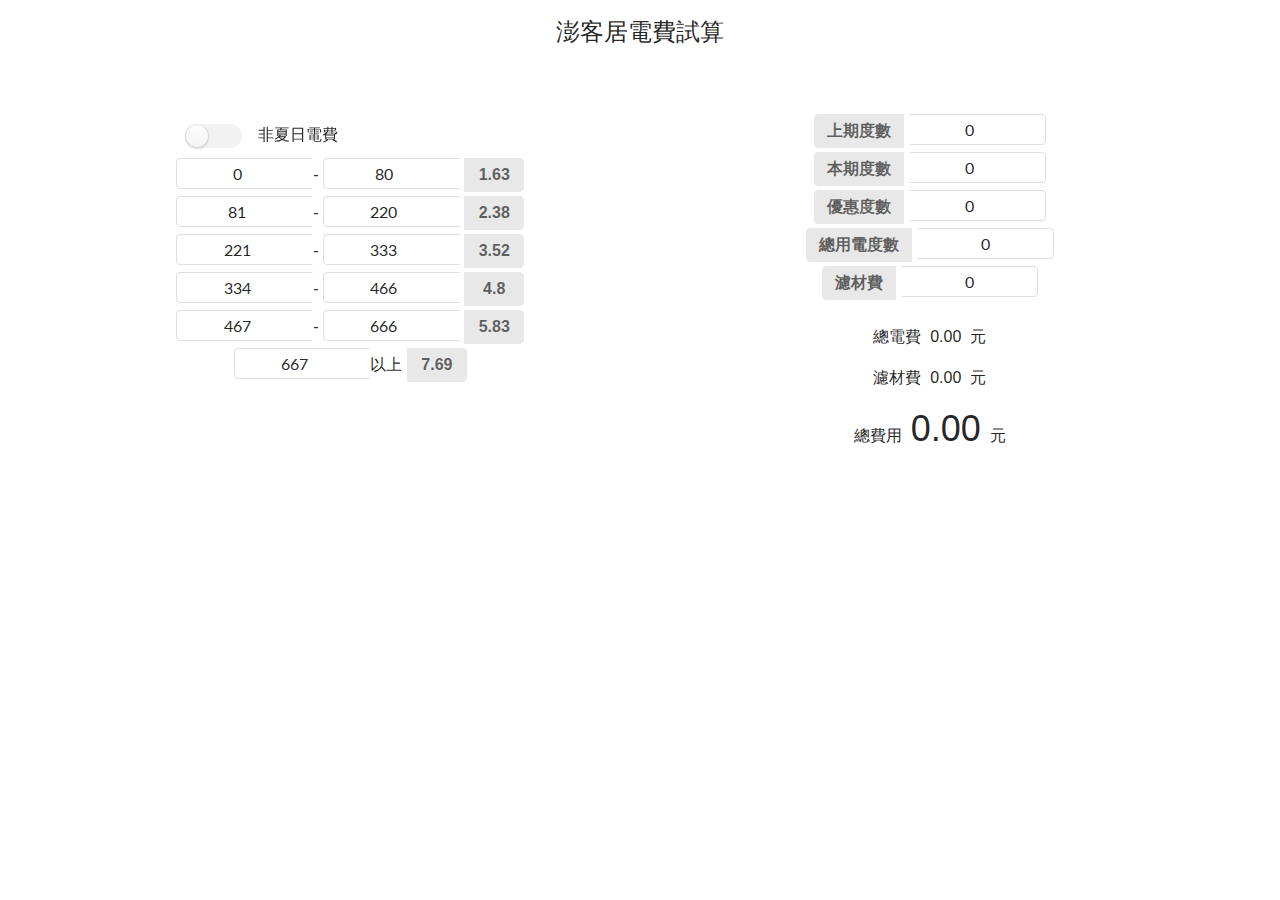
<file: index.html>
<!DOCTYPE html>
<html>

<head>
  <title>COUNTING</title>
  <meta charset="UTF-8">
  <meta name="viewport" content="width=device-width, initial-scale=1.0">
  <script src="https://ajax.googleapis.com/ajax/libs/jquery/2.2.4/jquery.min.js"></script>
  <script src="js/semantic.min.js"></script>
  <script src="js/toastr.min.js"></script>
  <script src="js/index.js?v=202208"></script>
  <link rel="stylesheet" type="text/css" href="css/semantic.min.css">
  <link rel="stylesheet" type="text/css" href="css/toastr.min.css">
  <link rel='stylesheet' href='css/style.css' />

</head>

<body>
  <h1 class="h1">澎客居電費試算</h1>
  <div class="ui stackable grid container centered">
    <div class="eight wide column">
      <div class="ui toggle checkbox" style="margin:10px auto 10px 20%;">
        <input type="checkbox" name="public" id="check">
        <label>非夏日電費</label>
      </div>
      <div class="ui right labeled input">
        <input type="number" name="AL" value="0" class="counting" readonly>-
        <input type="number" name="AU" value="80" class="counting" readonly>
        <div class="ui label" id="A" >
          1.63
        </div>
      </div>
      <div class="ui right labeled input">
        <input type="number" name="BL" value="81" class="counting" readonly>-
        <input type="number" name="BU" value="220" class="counting" readonly>
        <div class="ui label" id="B">
          2.38
        </div>
      </div>
      <div class="ui right labeled input">
        <input type="number" name="CL" value="221" class="counting" readonly>-
        <input type="number" name="CU" value="333" class="counting" readonly>
        <div class="ui label" id="C">
          3.52
        </div>
      </div>
      <div class="ui right labeled input">
        <input type="number" name="DL" value="334" class="counting" readonly>-
        <input type="number" name="DU" value="466" class="counting" readonly>
        <div class="ui label" id="D">
          4.8
        </div>
      </div>
      <div class="ui right labeled input">
        <input type="number" name="EL" value="467" class="counting" readonly>-
        <input type="number" name="EU" value="666" class="counting" readonly>
        <div class="ui label" id="E">
          5.83
        </div>
      </div>
      <div class="ui right labeled input">
        <input type="number" name="FL" value="667" class="counting" readonly>以上
        <div class="ui label" id="F">
          7.69
        </div>
      </div>
    </div>
    <div class="eight wide column">
      <div class="ui labeled input">
        <div class="ui label">
          上期度數
        </div>
        <input type="number" id="lastm" value="0" class="counting month">
      </div>
      <div class="ui labeled input">
        <div class="ui label">
          本期度數
        </div>
        <input type="number" id="thism" value="0" class="counting month">
      </div>
      <div class="ui labeled input">
        <div class="ui label">
          優惠度數
        </div>
        <input type="number" id="discount" value="0" class="counting month">
      </div>
      <div class="ui labeled input">
        <div class="ui label">
          總用電度數
        </div>
        <input type="text" id="degree" value="0" class="counting">
      </div>
      <div class="ui labeled input">
        <div class="ui label">
            濾材費
        </div>
        <input type="text" name="other" value="0" class="counting">
      </div>
      <span style="text-align:center;display:block;margin-top:25px;">總電費&nbsp;&nbsp;<span id="fee">0.00</span>&nbsp;&nbsp;元</span>
      <span style="text-align:center;display:block;margin-top:25px;">濾材費&nbsp;&nbsp;<span id="other">0.00</span>&nbsp;&nbsp;元</span>
      <span style="text-align:center;display:block;margin-top:25px;">總費用&nbsp;&nbsp;<span id="total">0.00</span>&nbsp;&nbsp;元</span>
    </div>
</body>
</html>
</file>
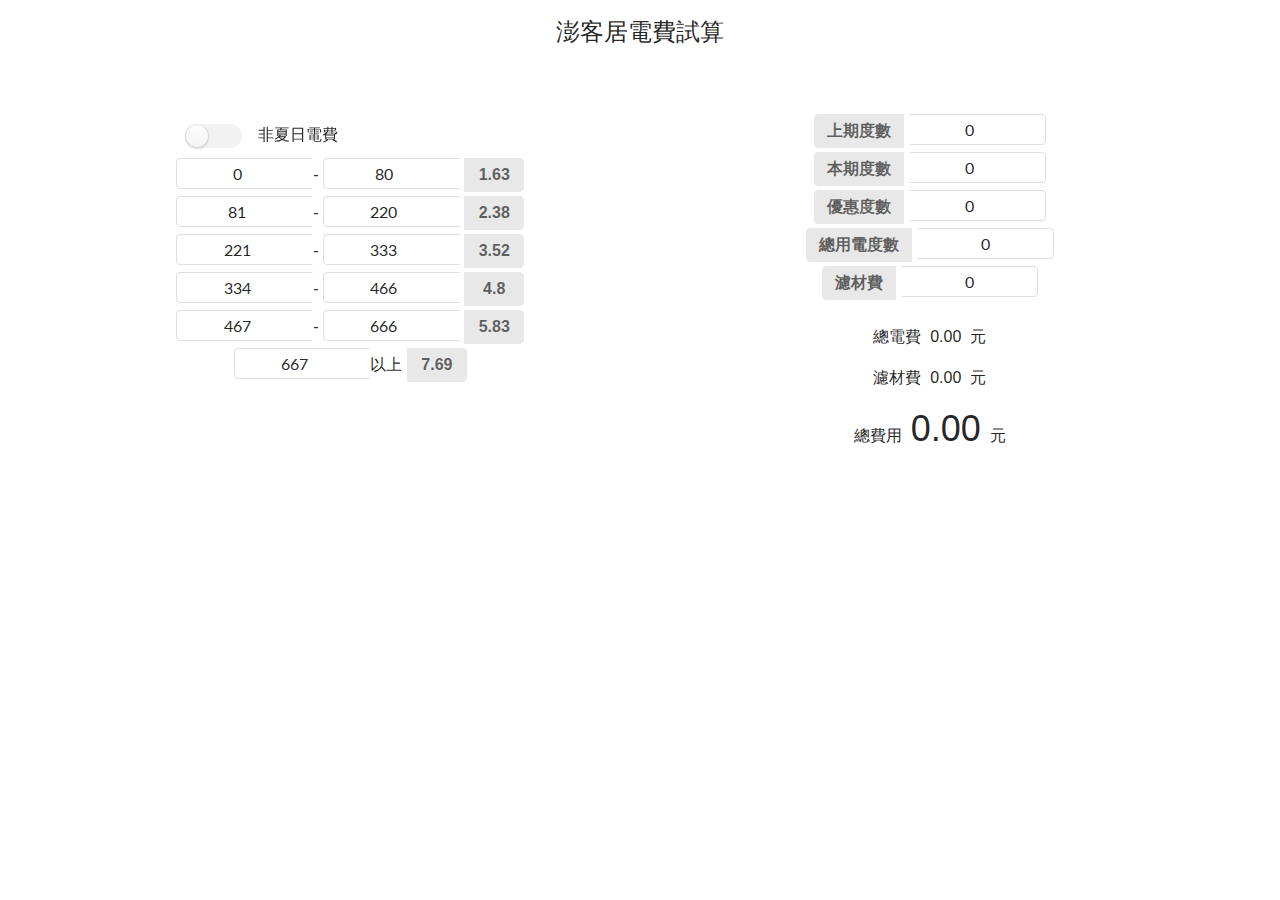
<file: changeable.html>
<!DOCTYPE html>
<html>

<head>
  <title>COUNTING</title>
  <meta charset="UTF-8">
  <meta name="viewport" content="width=device-width, initial-scale=1.0">
  <script src="https://ajax.googleapis.com/ajax/libs/jquery/2.2.4/jquery.min.js"></script>
  <script src="js/semantic.min.js"></script>
  <script src="js/toastr.min.js"></script>
  <script src="js/index.js?v=202208"></script>
  <link rel="stylesheet" type="text/css" href="css/semantic.min.css">
  <link rel="stylesheet" type="text/css" href="css/toastr.min.css">
  <link rel='stylesheet' href='css/style.css' />

</head>

<body>
  <h1 class="h1">澎客居電費試算</h1>
  <div class="ui stackable grid container centered">
    <div class="eight wide column">
      <div class="ui toggle checkbox" style="margin:10px auto 10px 20%;">
        <input type="checkbox" name="public" id="check">
        <label>非夏日電費</label>
      </div>
      <div class="ui right labeled input">
        <input type="number" name="AL" value="0" class="counting">-
        <input type="number" name="AU" value="80" class="counting">
        <div class="ui label" id="A" >
          1.63
        </div>
      </div>
      <div class="ui right labeled input">
        <input type="number" name="BL" value="81" class="counting">-
        <input type="number" name="BU" value="220" class="counting">
        <div class="ui label" id="B">
          2.38
        </div>
      </div>
      <div class="ui right labeled input">
        <input type="number" name="CL" value="221" class="counting">-
        <input type="number" name="CU" value="333" class="counting">
        <div class="ui label" id="C">
          3.52
        </div>
      </div>
      <div class="ui right labeled input">
        <input type="number" name="DL" value="334" class="counting">-
        <input type="number" name="DU" value="466" class="counting">
        <div class="ui label" id="D">
          4.8
        </div>
      </div>
      <div class="ui right labeled input">
        <input type="number" name="EL" value="467" class="counting">-
        <input type="number" name="EU" value="666" class="counting">
        <div class="ui label" id="E">
          5.83
        </div>
      </div>
      <div class="ui right labeled input">
        <input type="number" name="FL" value="667" class="counting">以上
        <div class="ui label" id="F">
          7.69
        </div>
      </div>
    </div>
    <div class="eight wide column">
      <div class="ui labeled input">
        <div class="ui label">
          上期度數
        </div>
        <input type="number" id="lastm" value="0" class="counting month">
      </div>
      <div class="ui labeled input">
        <div class="ui label">
          本期度數
        </div>
        <input type="number" id="thism" value="0" class="counting month">
      </div>
      <div class="ui labeled input">
        <div class="ui label">
          優惠度數
        </div>
        <input type="number" id="discount" value="0" class="counting month">
      </div>
      <div class="ui labeled input">
        <div class="ui label">
          總用電度數
        </div>
        <input type="text" id="degree" value="0" class="counting">
      </div>
      <div class="ui labeled input">
        <div class="ui label">
            濾材費
        </div>
        <input type="text" name="other" value="0" class="counting">
      </div>
      <span style="text-align:center;display:block;margin-top:25px;">總電費&nbsp;&nbsp;<span id="fee">0.00</span>&nbsp;&nbsp;元</span>
      <span style="text-align:center;display:block;margin-top:25px;">濾材費&nbsp;&nbsp;<span id="other">0.00</span>&nbsp;&nbsp;元</span>
      <span style="text-align:center;display:block;margin-top:25px;">總費用&nbsp;&nbsp;<span id="total">0.00</span>&nbsp;&nbsp;元</span>
    </div>
</body>
</html>
</file>
<file: css/style.css>
html, body, div, span, applet, object, iframe,
h1, h2, h3, h4, h5, h6, p, blockquote, pre,
a, abbr, acronym, address, big, cite, code,
del, dfn, em, img, ins, kbd, q, s, samp,
small, strike, strong, sub, sup, tt, var,
b, u, i, center,
dl, dt, dd, ol, ul, li,
fieldset, form, label, legend,
table, caption, tbody, tfoot, thead, tr, th, td,
article, aside, canvas, details, embed,
figure, figcaption, footer, header, hgroup,
menu, nav, output, ruby, section, summary,
time, mark, audio, video {
margin: 0;
padding: 0;
border: 0;
font-size: 100%;
font: inherit;
vertical-align: baseline;
}
/* HTML5 display-role reset for older browsers */
article, aside, details, figcaption, figure,
footer, header, hgroup, menu, nav, section {
display: block;
}
body {
line-height: 1;
}
ol, ul {
list-style: none;
}
blockquote, q {
quotes: none;
}
blockquote:before, blockquote:after,
q:before, q:after {
content: '';
content: none;
}
table {
border-collapse: collapse;
border-spacing: 0;
}

html *{
  font-family: Arial , "儷黑 Pro", "LiHei Pro", "微軟正黑體", "Microsoft JhengHei", "標楷體";
}
/* custom css */
.h1{
  font-size:1.5em;
  text-align:center;
  padding:20px;
}

.h2{
  font-size:1em;
  padding-bottom:15px;
  text-align:center;
}

.ui.input{
 display:block;
 text-align:center;
}

.ui.input input{
  text-align:center;
  width:25%;
}

.ui.labeled.input>.label:not(.corner){
  padding-top: 9px;
  padding-bottom: 9px;
  margin-bottom: 4px;
}

.ui.right.labeled .ui.label{
  width:60px;
  padding-top: 9px;
  padding-bottom: 9px;
  margin-bottom: 4px;
}

.column{
  margin-top:50px;
}

.ui.button{
  width:100px;
  display:block;
  margin:10px auto;
}

#total{
  font-size:36px;
}

.ui.input input.counting{
  padding-top:5px;
  padding-bottom:5px;
}

/* Media query */

/* sm */
@media (max-width:768px){

}

/* md */
@media (max-width:992px){

}
</file>
